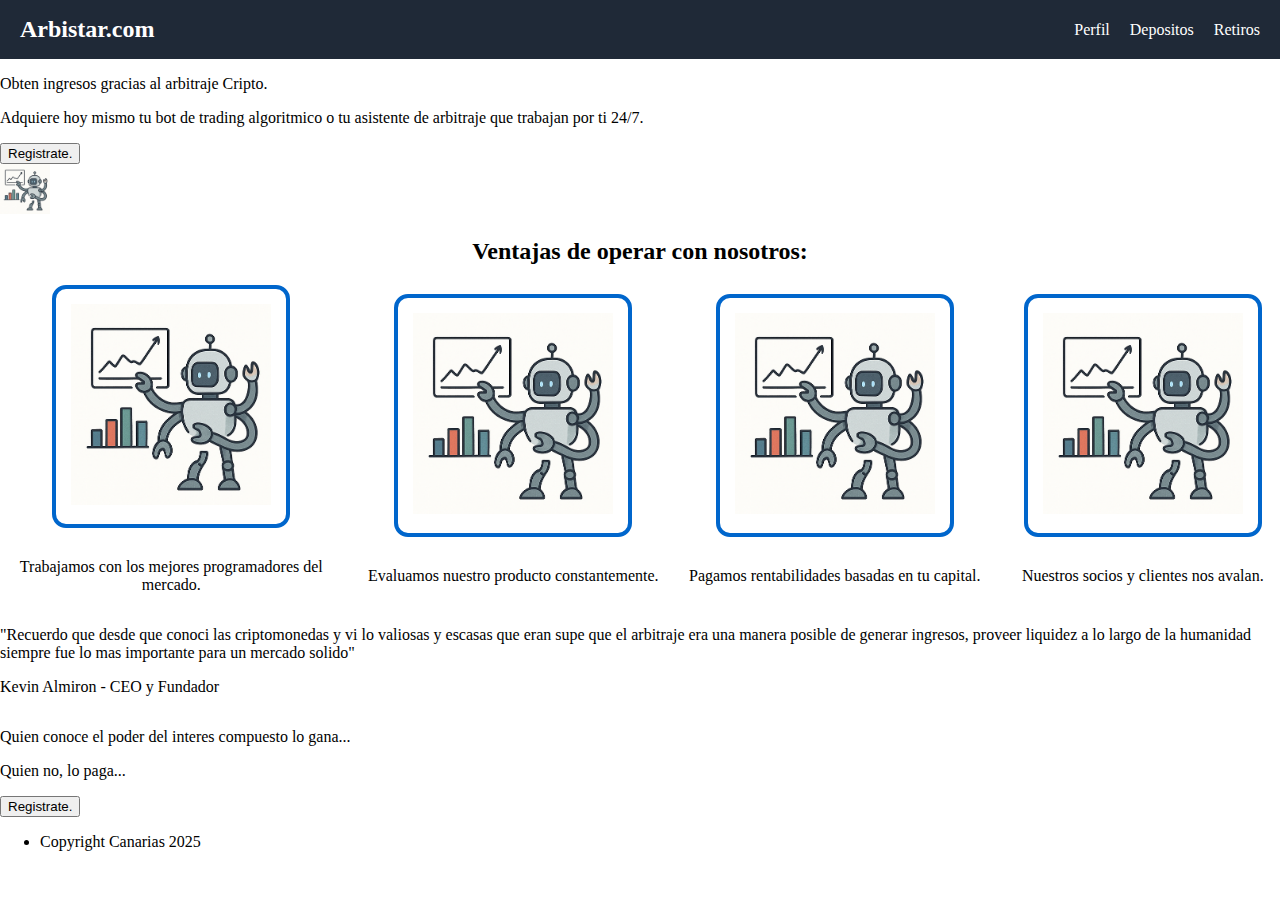
<file: index.html>
<!DOCTYPE html>
<html lang="en">
<head>
    <meta charset="UTF-8">
    <meta name="viewport" content="width=device-width, initial-scale=1.0">
    <title>Arbistar</title>
    <link rel="stylesheet" href="stylesheet.css">
    <link href="https://fonts.googleapis.com/css?family=Roboto:100,400,700&display=swap" rel="stylesheet">
</head>
<body>
    <!--Logo .................. encabezado encabezado encabezado-->
    <div class="header">
        <h1>Arbistar.com</h1>
        <ul>
            <li>Perfil</li>
            <li>Depositos</li>
            <li>Retiros</li>
        </ul>
    </div>

    <div class="landing">

        <div class="intro">   
            <div class="speech">  
                <p class="bolder">Obten ingresos gracias al arbitraje Cripto.</p>
                <p>Adquiere hoy mismo tu bot de trading algoritmico o tu asistente de arbitraje que trabajan por ti 24/7.</p>
                <button class="registernoborder">Registrate.</button>
            </div>
            <div class="arbistarlogo">   
                <img src="Images/chatgpt.png" alt="">
            </div>
        </div>

    </div>
     
    <h2>Ventajas de operar con nosotros:</h2>
    
    <div class="infocards">
   
        <div class="card-wrap">
            <div class="card">
                <img src="Images/chatgpt.png" alt="">
            </div>
            <p>Trabajamos con los mejores programadores del mercado.</p>
        </div>
        <div class="card-wrap">
            <div class="card">
                <img src="Images/chatgpt.png" alt="">
            </div>
            <p>Evaluamos nuestro producto constantemente.</p>
        </div>
        <div class="card-wrap">
            <div class="card">
                <img src="Images/chatgpt.png" alt="">
            </div>
            <p>Pagamos rentabilidades basadas en tu capital.</p>
        </div>
        <div class="card-wrap">
            <div class="card">
                <img src="Images/chatgpt.png" alt="">
            </div>
            <p>Nuestros socios y clientes nos avalan.</p>
        </div>
    </div>

    <div class="quote">
        <div class="quoteson">
            <p class="quotetext">"Recuerdo que desde que conoci las criptomonedas y vi lo valiosas y escasas que eran supe que el arbitraje era una manera posible de generar ingresos, proveer liquidez a lo largo de la humanidad siempre fue lo mas importante para un mercado solido"</p>
            <p class="">Kevin Almiron - CEO y Fundador</p>
        </div>
    </div>

    <div class="call">
        <div>
            <p class="bolder2">Quien conoce el poder del interes compuesto lo gana...</p>
            <p>Quien no, lo paga...</p>
        </div>
        <button class="register">Registrate.</button>
    </div>

    <div class="footer">
        <ul>
            <li>Copyright Canarias 2025</li>
        </ul>
    </div>

</body>
</html>
</file>
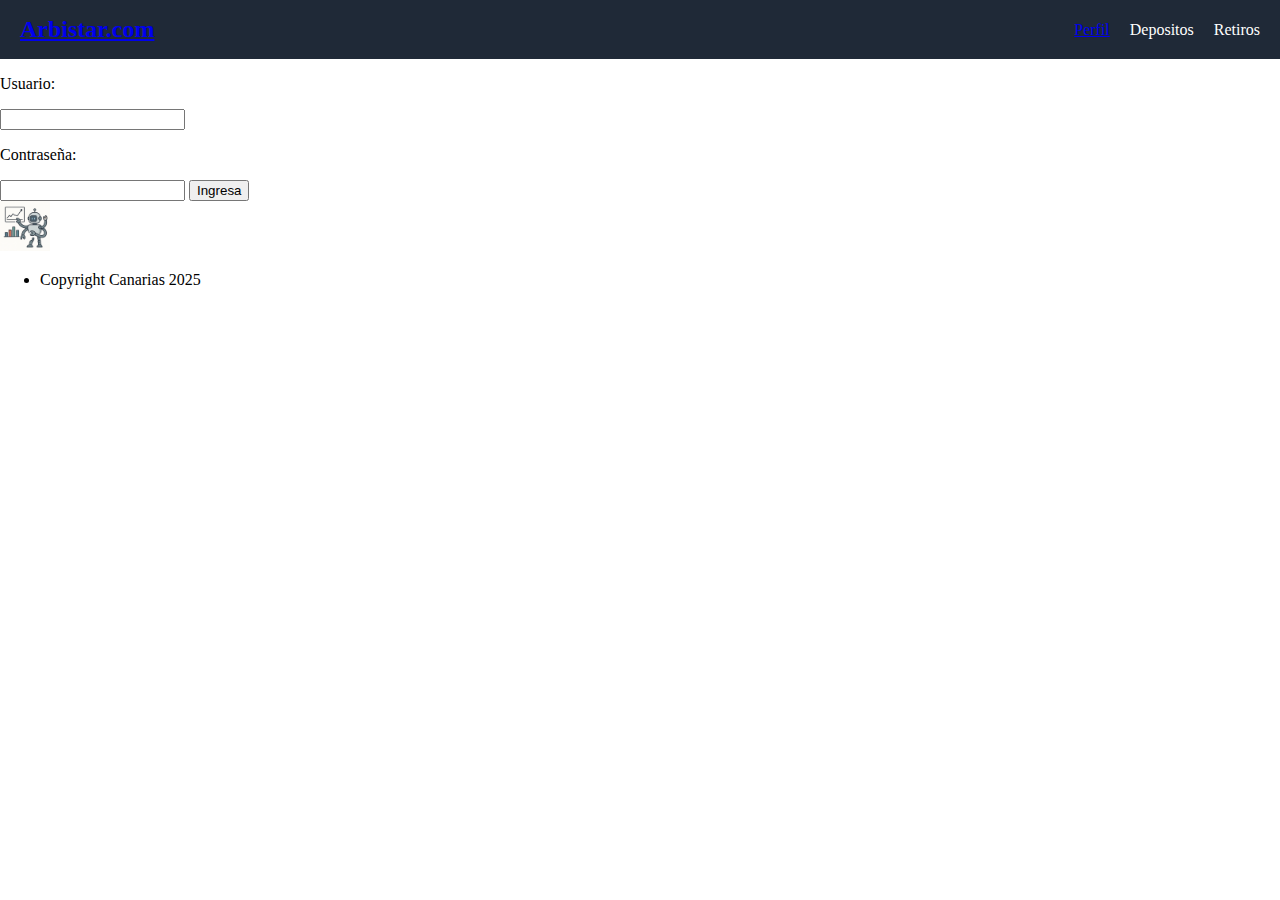
<file: login.html>
<!DOCTYPE html>
<html lang="en">
<head>
    <meta charset="UTF-8">
    <meta name="viewport" content="width=device-width, initial-scale=1.0">
    <title>Arbistar</title>
    <link rel="stylesheet" href="stylesheet.css">
    <link href="https://fonts.googleapis.com/css?family=Roboto:100,400,700&display=swap" rel="stylesheet">
    <script src="login.js" defer></script>
</head>
<body>
    <div class="header">
        <h1><a href="index.html">Arbistar.com</a></h1>
        <ul>
            <li><a href="profile.html">Perfil</a></li>
            <li>Depositos</li>
            <li>Retiros</li>
        </ul>
    </div>

    <div class="landing">

        <div class="intro">   
            <div class="speech">  
                <p>Usuario:</p>
                <input type="text">
                <p>Contraseña:</p>
                <input type="password">
                <button class="registernoborder">Ingresa</button>
            </div>
            <div class="arbistarlogo">   
                <img src="Images/chatgpt.png" alt="">
            </div>
        </div>

    </div>


    <div class="footer">
        <ul>
            <li>Copyright Canarias 2025</li>
        </ul>
    </div>

</body>
</html>
</file>
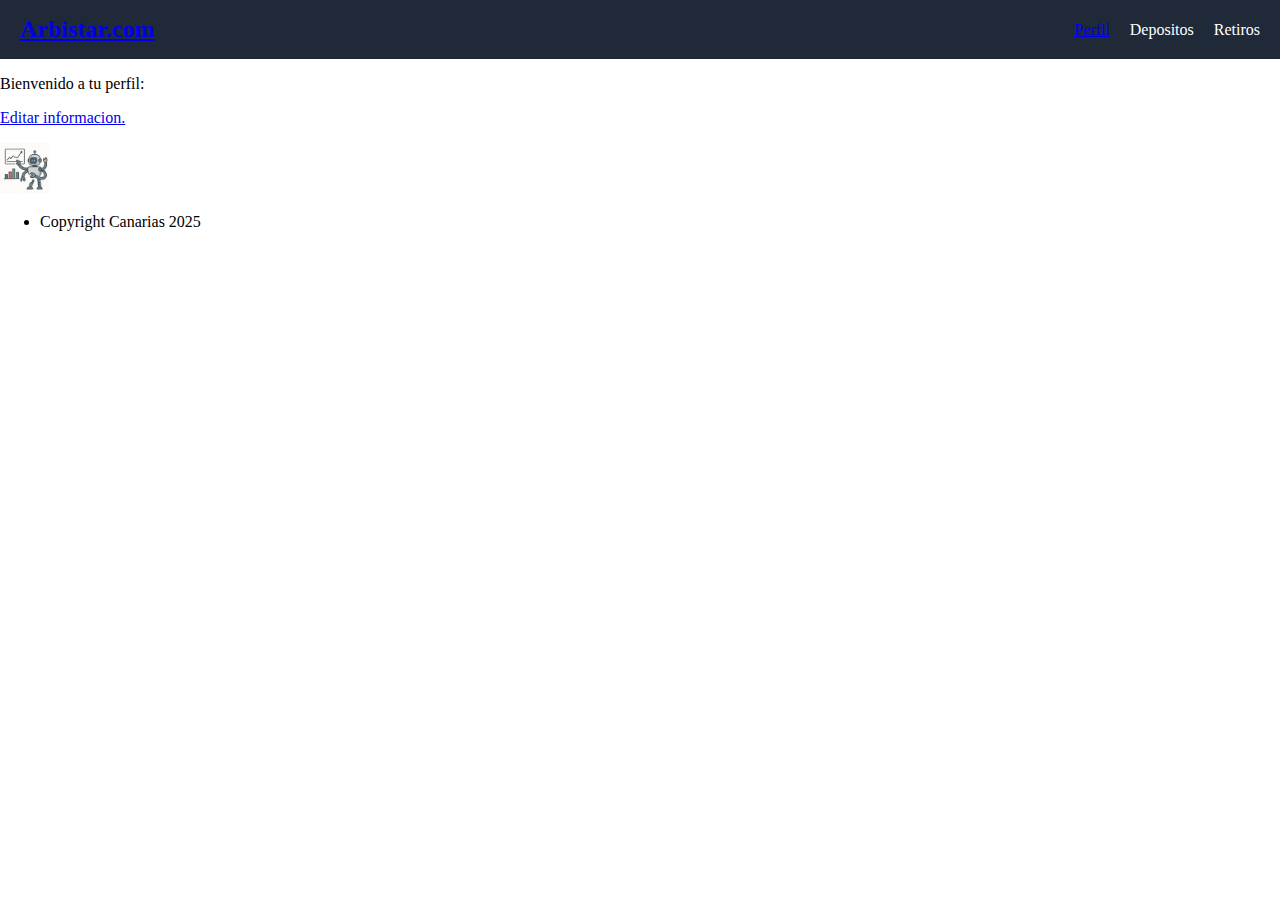
<file: profile.html>
<!DOCTYPE html>
<html lang="en">
<head>
    <meta charset="UTF-8">
    <meta name="viewport" content="width=device-width, initial-scale=1.0">
    <title>Arbistar</title>
    <link rel="stylesheet" href="stylesheet.css">
    <link href="https://fonts.googleapis.com/css?family=Roboto:100,400,700&display=swap" rel="stylesheet">
    <script src="login.js" defer></script>
</head>
<body>
    <!--Logo .................. encabezado encabezado encabezado-->
    <div class="header">
        <h1><a href="index.html">Arbistar.com</a></h1>
        <ul>
            <li><a href="profile.html">Perfil</a></li>
            <li>Depositos</li>
            <li>Retiros</li>
        </ul>
    </div>

    <div class="landing">

        <div class="intro">   
            <div class="speech">  
                <p class="bolder">Bienvenido a tu perfil:</p>
                <a href="register.html"><p>Editar informacion.</p></a>
            </div>
            <div class="arbistarlogo">   
                <img src="Images/chatgpt.png" alt="">
            </div>
        </div>

    </div>


    <div class="footer">
        <ul>
            <li>Copyright Canarias 2025</li>
        </ul>
    </div>

</body>
</html>
</file>
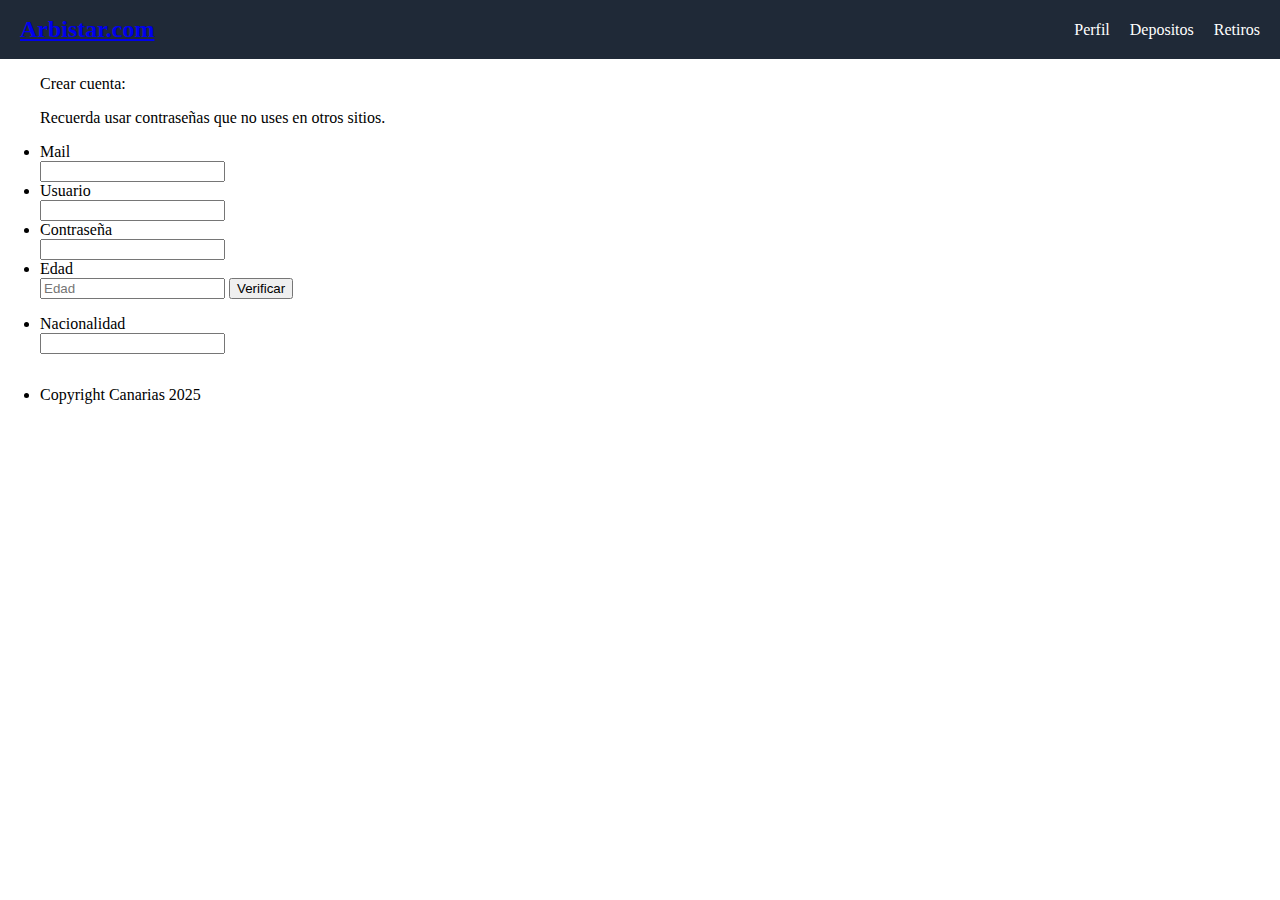
<file: register.html>
<!DOCTYPE html>
<html lang="en">
<head>
    <meta charset="UTF-8">
    <meta name="viewport" content="width=device-width, initial-scale=1.0">
    <title>Document</title>
    <link rel="stylesheet" href="stylesheet.css">
    <link rel="icon" type="image/x-icon" href="favicon.ico">
    <script src="login.js" defer></script>
</head>
<body>
    <div class="header">
        <h1><a href="index.html">Arbistar.com</a></h1>
        <ul>
            <li>Perfil</li>
            <li>Depositos</li>
            <li>Retiros</li>
        </ul>
    </div>

    <div class="landing">
        <div class="intro">
            <ul>
                <p class="bolder">Crear cuenta:</p>
                <p>Recuerda usar contraseñas que no uses en otros sitios.</p>
                <li>Mail</li>
                    <input type="text">
                <li>Usuario</li>
                    <input type="text" id="username">
                <li>Contraseña</li>
                <input type="text" name="" id="">
                <li>Edad</li>
                    <input type="text" id="userAge" placeholder="Edad">
                    <button class="register" onclick="checkAge()">Verificar</button>
                <p id="demo"></p>
                <li>Nacionalidad</li>
                <input type="text">
            </ul>                                                                                                       
        </div>
    </div>

    <div class="footer">
        <ul>
            <li>Copyright Canarias 2025</li>
        </ul>
    </div>

</body>
</html>
</file>
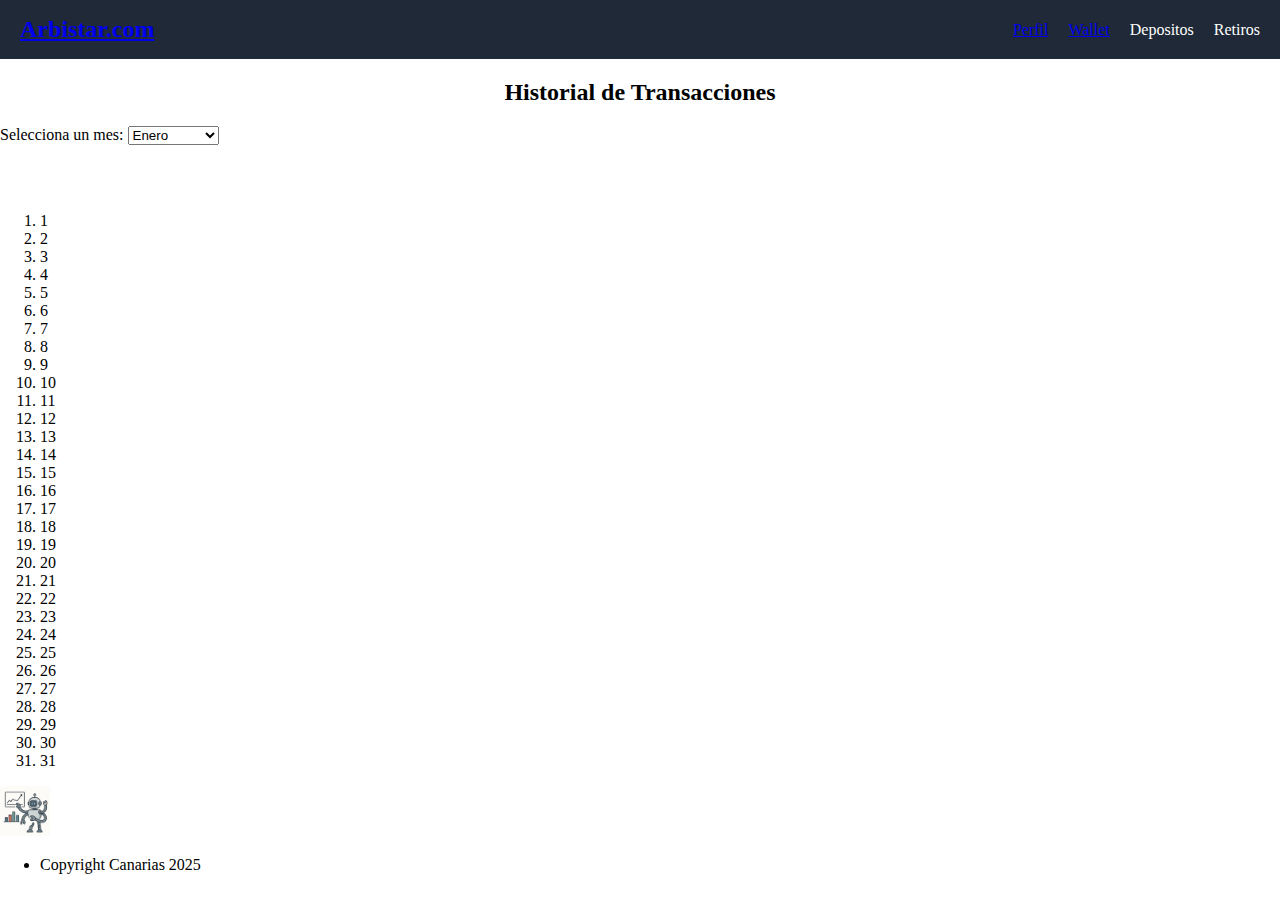
<file: wallet.html>
<!DOCTYPE html>
<html lang="en">
<head>
    <meta charset="UTF-8">
    <meta name="viewport" content="width=device-width, initial-scale=1.0">
    <title>Wallet - Arbistar</title>
    <link rel="stylesheet" href="stylesheet.css">
    <link href="https://fonts.googleapis.com/css?family=Roboto:100,400,700&display=swap" rel="stylesheet">
    <script src="wallet.js"></script>
</head>
<body>
    <div class="header">
        <h1><a href="index.html">Arbistar.com</a></h1>
        <ul>
            <li><a href="profile.html">Perfil</a></li>
            <li><a href="wallet.html">Wallet</a></li>
            <li>Depositos</li>
            <li>Retiros</li>
        </ul>
    </div>

    <div class="landing">
        <div class="intro">
            <div class="speech">
                <h2>Historial de Transacciones</h2>
                <label for="meses">Selecciona un mes:</label>
                <select id="meses" name="meses">
                    <option value="enero">Enero</option>
                    <option value="febrero">Febrero</option>
                    <option value="marzo">Marzo</option>
                    <option value="abril">Abril</option>
                    <option value="mayo">Mayo</option>
                    <option value="junio">Junio</option>
                    <option value="julio">Julio</option>
                    <option value="agosto">Agosto</option>
                    <option value="septiembre">Septiembre</option>
                    <option value="octubre">Octubre</option>
                    <option value="noviembre">Noviembre</option>
                    <option value="diciembre">Diciembre</option>
                </select>
                
                <div class="transaction-history">
                    <ol>
                        <!-- Los días se generarán dinámicamente con JavaScript -->
                    </ol>
                </div>
            </div>
            
            <div class="arbistarlogo">
                <img src="Images/chatgpt.png" alt="Wallet Icon">
            </div>
        </div>
    </div>

    <div class="footer">
        <ul>
            <li>Copyright Canarias 2025</li>
        </ul>
    </div>
</body>
</html>
</file>
<file: stylesheet.css>
body{
    display: flex;
    flex-direction: column;
    min-height: 100vh;
    margin: 0;
}

img{
    max-width: 50px;
}

.header{
    color: white;
    display: flex;
    flex-direction: row;
    justify-content: space-between;
    align-items: center;
    padding: 0 20px;
    background-color: #1F2937;
}

.header h1{
    margin-left: 0;
    font-size: 24px;
    color: #ffffff;
    font-weight: bold;
}

.header ul{
    display: flex;
    list-style: none;
    flex-direction: row;
    gap: 20px;
    margin: 0;
    padding: 0;
}

h2{
    text-align: center;
    margin: 20px 0;
}

.infocards{
    display: flex;
    flex-direction: row;
    align-items: center;
    gap: 20px;
}

.infocards > div {
    display: flex;
    flex-direction: row;
    gap: 20px;
    flex-wrap: wrap;
    justify-content: center;
    margin-top: 0px;
}
/* Estilos para las tarjetas y sus imágenes */
.card img {
    max-width: 200px;
    height: auto;
}

.card {
    border: 4px solid #0066cc;
    border-radius: 14px;
    padding: 15px;
    text-align: center;
    max-width: 200px;
    margin-bottom: 10px;
}

.infocards p {
    text-align: center;
    margin-top: 0px;
}
</file>
